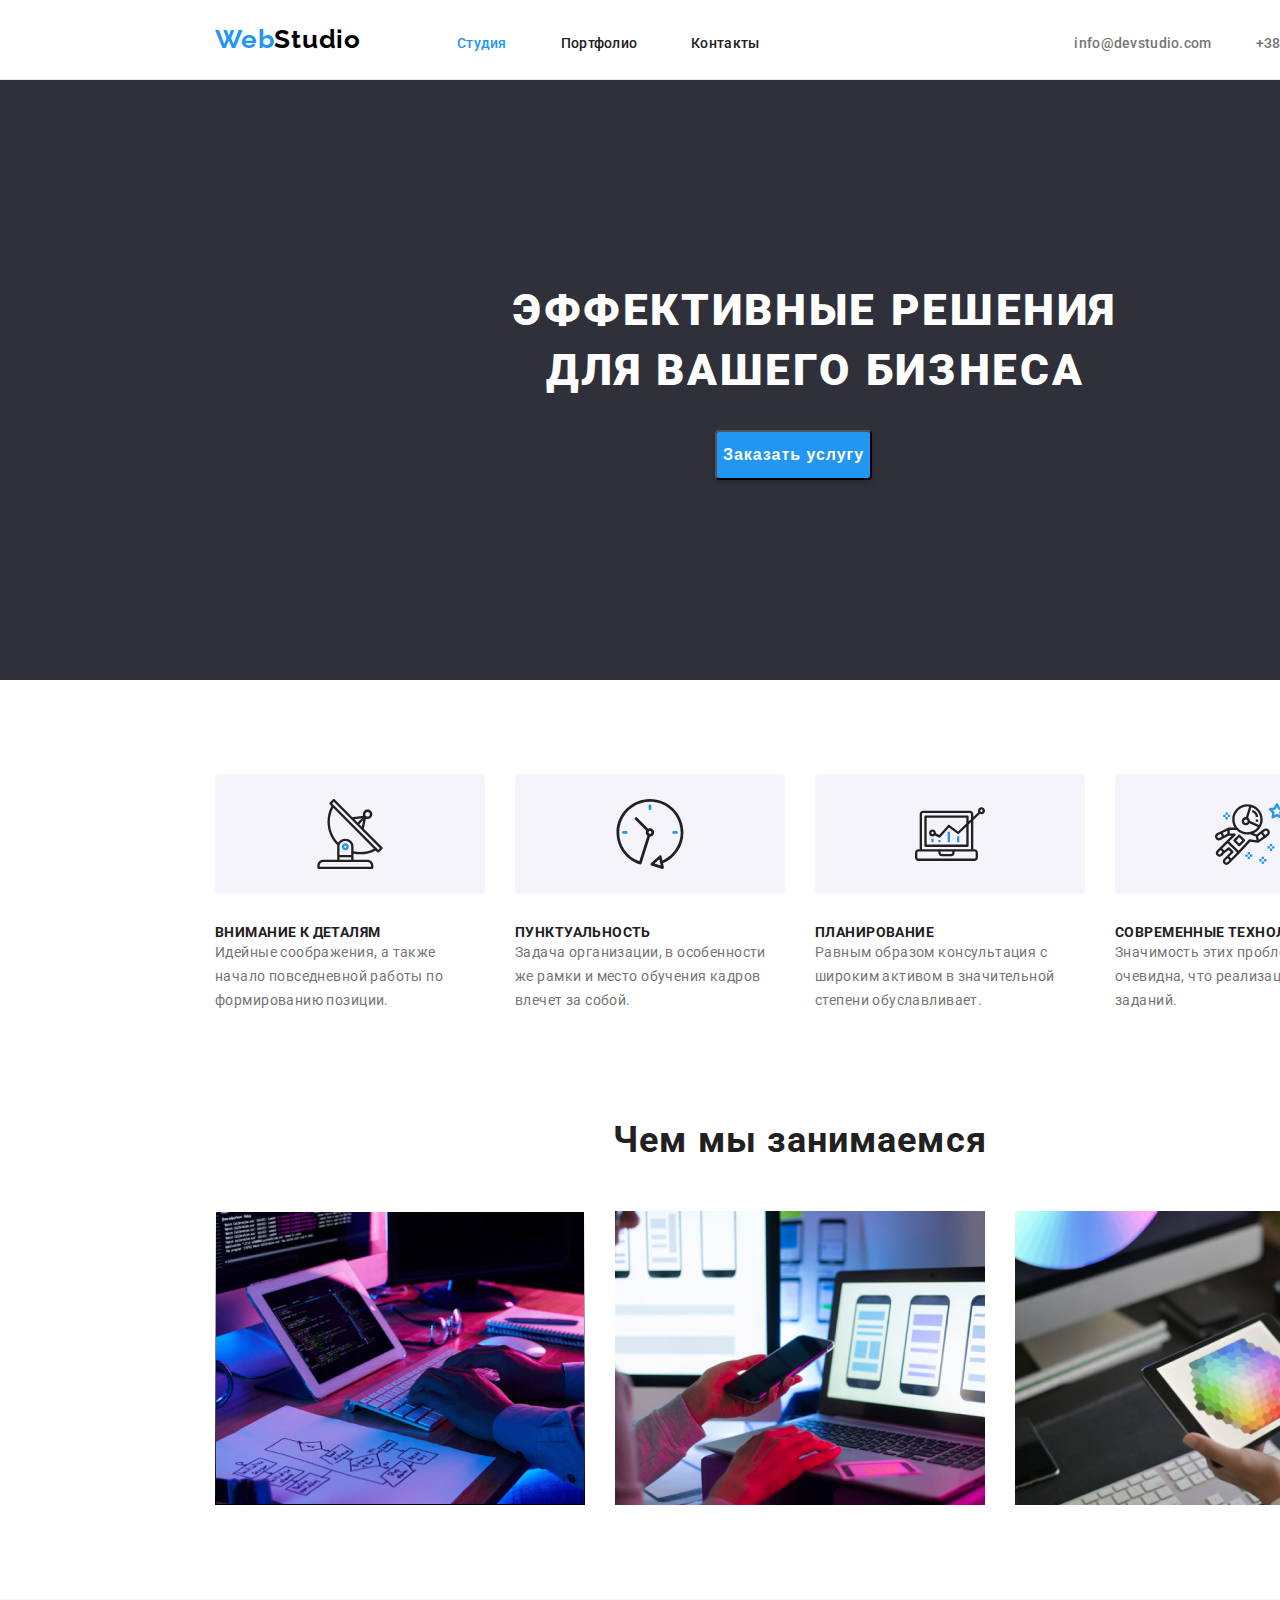
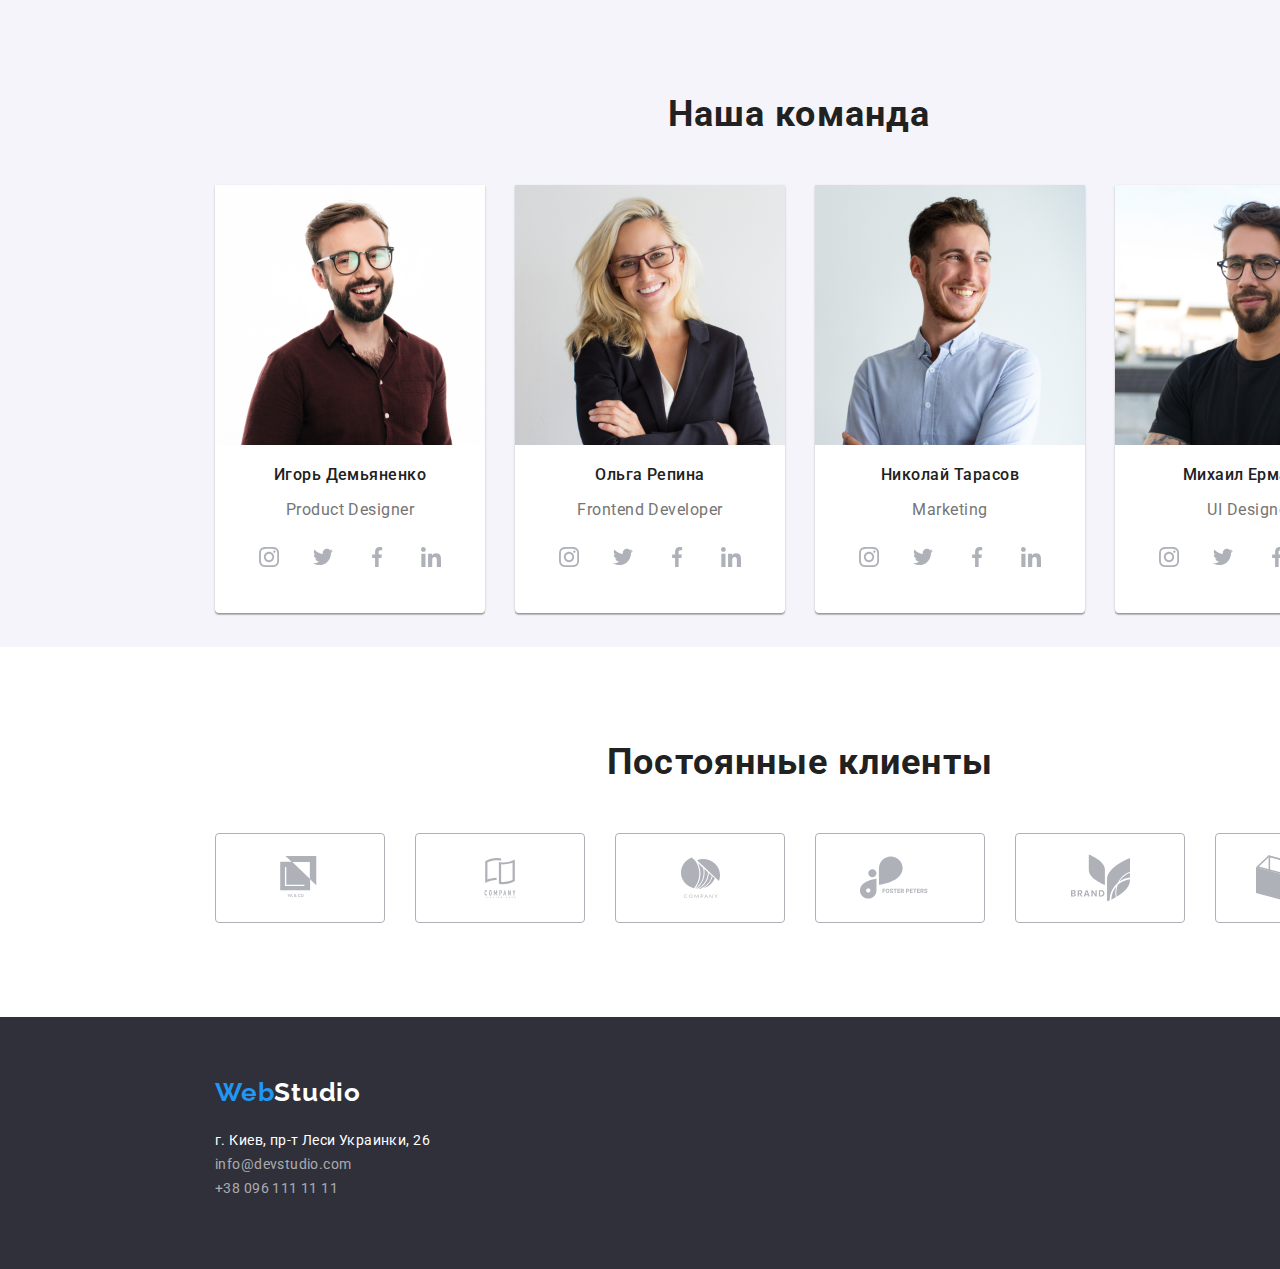
<file: index.html>
<!DOCTYPE html>
<html lang="en">
<head>
    <meta charset="UTF-8">
    <meta http-equiv="X-UA-Compatible" content="IE=edge">
    <meta name="viewport" content="width=device-width, initial-scale=1.0">
    <title>Document</title>
    <link rel="preconnect" href="https://fonts.gstatic.com">
    <link href="https://fonts.googleapis.com/css2?family=Raleway:wght@700&family=Roboto:wght@400;500;900&display=swap" rel="stylesheet">
    <link rel="stylesheet" href="./css/styles.css">
</head>
<body>
    <!--Header section-->
    <header class="header-section">
        <div class="header-container">
            <a href="./index.html" class="logo">
                <span class="web-color">Web</span>Studio
            </a>
            <ul class="site-nav">
                <li class="nav-link">
                    <a href="./index.html" class="link studio">Студия</a>
                </li>
                <li class="nav-link">
                    <a href="./portfolio.html" class="link portfolio">Портфолио</a>
                </li>
                <li class="nav-link">
                    <a href="" class="link contacts">Контакты</a>
                </li>
            </ul>
            <ul class="connect">
                <li>
                    <a href="mailto:info@devstudio.com" class="connect-data mail">info@devstudio.com</a>
                </li>
                <li>
                    <a href="tel:+380961111111" class="connect-data tel">+38 096 111 11 11</a>
                </li>
            </ul>
        </div>
    </header>
    <!--Main sectoin--> 
    <main class="main-content">
        <!--Head -->
        <section class="head">
            <div class="business-solutions">
                <h1 class="heading">Эффективные решения<br> для вашего бизнеса</h1>
                <button type="button" class="button">Заказать услугу</button>
            </div>
        </section>
        <!--Company features-->
        <section class="company-features">
            <ul class="features">
                <li class="container attention">
                    <div class="container-features">
                        <svg class="icon-features">
                            <use href="./img/icons.svg#icon-antenna-1"></use>
                        </svg>
                    </div> 
                    <h3 class="title">Внимание к деталям</h3>
                    <p class="text"> Идейные соображения, а также начало повседневной работы по формированию позиции.</p>
                </li>
                <li class="container punctuality">
                    <div class="container-features">
                        <svg class="icon-features">
                            <use href="./img/icons.svg#icon-clock-1"></use>
                        </svg>
                    </div>
                    <h3 class="title">Пунктуальность</h3>
                    <p class="text">Задача организации, в особенности же рамки и место обучения кадров влечет за собой.</p>
                </li>
                <li class="container planning">
                    <div class="container-features">
                        <svg class="icon-features">
                            <use href="./img/icons.svg#icon-diagram-1"></use>
                        </svg>
                    </div>
                    <h3 class="title">Планирование</h3>
                    <p class="text"> Равным образом консультация с широким активом в значительной степени обуславливает.</p>
                </li>
                <li class="container modern">
                    <div class="container-features">
                        <svg class="icon-features">
                            <use href="./img/icons.svg#icon-astronaut-1"></use>
                        </svg>
                    </div>
                    <h3 class="title">Современные технологии</h3>
                    <p class="text">Значимость этих проблем настолько очевидна, что реализация плановых заданий.</p>
                </li>
            </ul>
        </section>
        <!--Our work -->
        <section class="work-section">
            <div class="work-container">
                <h2 class="our-work">Чем мы занимаемся</h2>
                <ul class="work-image">
                    <li>
                        <img class="image" src="img/homework.img1.jpg" alt="Photo" width="370">
                    </li>
                    <li>
                        <img class="image" src="img/homework.img2.jpg" alt="Photo" width="370">
                    </li>
                    <li>
                        <img class="image" src="img/homework.img3.jpg" alt="Photo" width="370">
                    </li>
                </ul>
            </div>
        </section>  
        <!--Our team -->
        <section class="our-team">
            <div class="team-container">
                <h2 class="team"> Наша команда</h2>
                <ul class="squad">
                    <li class="staff">
                        <img src="img/igor.img.jpg" alt="Igor" width="270">
                        <h3 class="worker">Игорь Демьяненко</h3>
                        <p class="position">Product Designer</p>
                        <ul class="icon-team-container">
                            <li>
                                <a href="#" class="icon-team-link">
                                    <svg class="icon-team">
                                        <use href="./img/icons.svg#icon-Ellipse-3"></use>
                                    </svg>
                                </a>
                            </li>
                            <li>
                                <a href="#" class="icon-team-link">
                                <svg class="icon-team">
                                    <use href="./img/icons.svg#icon-Ellipse-2"></use>
                                </svg>
                                </a>
                            </li>
                            <li>
                                <a href="#" class="icon-team-link">
                                <svg class="icon-team">
                                    <use href="./img/icons.svg#icon-Ellipse-1"></use>
                                </svg>
                                </a>
                            </li>
                            <li>
                                <a href="#" class="icon-team-link">
                                <svg class="icon-team">
                                    <use href="./img/icons.svg#icon-Ellipse"></use>
                                </svg>
                                </a>
                            </li>
                        </ul>
                    </li>
                    <li class="staff">
                        <img src="img/Olga.img.jpg" alt="Olga" width="270">
                        <h3 class="worker">Ольга Репина</h3>
                        <p class="position">Frontend Developer</p>
                        <ul class="icon-team-container">
                            <li>
                                <a href="#" class="icon-team-link">
                                    <svg class="icon-team">
                                        <use href="./img/icons.svg#icon-Ellipse-3"></use>
                                    </svg>
                                </a>
                            </li>
                            <li>
                                <a href="#" class="icon-team-link">
                                    <svg class="icon-team">
                                        <use href="./img/icons.svg#icon-Ellipse-2"></use>
                                    </svg>
                                </a>
                            </li>
                            <li>
                                <a href="#" class="icon-team-link">
                                    <svg class="icon-team">
                                        <use href="./img/icons.svg#icon-Ellipse-1"></use>
                                    </svg>
                                </a>
                            </li>
                            <li>
                                <a href="#" class="icon-team-link">
                                    <svg class="icon-team">
                                        <use href="./img/icons.svg#icon-Ellipse"></use>
                                    </svg>
                                </a>
                            </li>
                        </ul>
                    </li>
                    <li class="staff">
                        <img src="img/Nikolay.img.jpg" alt="Nikolay" width="270">
                        <h3 class="worker">Николай Тарасов</h3>
                        <p class="position">Marketing</p>
                        <ul class="icon-team-container">
                            <li>
                                <a href="#" class="icon-team-link">
                                    <svg class="icon-team">
                                        <use href="./img/icons.svg#icon-Ellipse-3"></use>
                                    </svg>
                                </a>
                            </li>
                            <li>
                                <a href="#" class="icon-team-link">
                                    <svg class="icon-team">
                                        <use href="./img/icons.svg#icon-Ellipse-2"></use>
                                    </svg>
                                </a>
                            </li>
                            <li>
                                <a href="#" class="icon-team-link">
                                    <svg class="icon-team">
                                        <use href="./img/icons.svg#icon-Ellipse-1"></use>
                                    </svg>
                                </a>
                            </li>
                            <li>
                                <a href="#" class="icon-team-link">
                                    <svg class="icon-team">
                                        <use href="./img/icons.svg#icon-Ellipse"></use>
                                    </svg>
                                </a>
                            </li>
                        </ul>
                    </li>
                    <li class="staff">
                        <img src="img/Mikhail.img.jpg" alt="Mikhail" width="270">
                        <h3 class="worker">Михаил Ермаков</h3>
                        <p class="position">UI Designer</p>
                        <ul class="icon-team-container">
                            <li>
                                <a href="#" class="icon-team-link">
                                    <svg class="icon-team">
                                        <use href="./img/icons.svg#icon-Ellipse-3"></use>
                                    </svg>
                                </a>
                            </li>
                            <li>
                                <a href="#" class="icon-team-link">
                                    <svg class="icon-team">
                                        <use href="./img/icons.svg#icon-Ellipse-2"></use>
                                    </svg>
                                </a>
                            </li>
                            <li>
                                <a href="#" class="icon-team-link">
                                    <svg class="icon-team">
                                        <use href="./img/icons.svg#icon-Ellipse-1"></use>
                                    </svg>
                                </a>
                            </li>
                            <li>
                                <a href="#" class="icon-team-link">
                                    <svg class="icon-team">
                                        <use href="./img/icons.svg#icon-Ellipse"></use>
                                    </svg>
                                </a>
                            </li>
                        </ul>
                    </li>
                </ul>
            </div>
        </section>
        <section class="clients">
            <div class="clients-container">
                <h2 class="regular-customers">Постоянные клиенты</h2>
                <ul class="icon-list-client">
                    <li>
                        <a href="#" class="icon-client-link">
                            <svg class="icon-client" width="44" height="">
                                <use href="./img/icons.svg#icon-logo-1"></use>
                            </svg>
                        </a>
                    </li>
                    <li>
                        <a href="#" class="icon-client-link">
                            <svg class="icon-client" width="40" height="">
                                <use href="./img/icons.svg#icon-logo-2"></use>
                            </svg>
                        </a>
                    </li>
                    <li>
                        <a href="#" class="icon-client-link">
                            <svg class="icon-client" width="41" height="">
                                <use href="./img/icons.svg#icon-logo-3"></use>
                            </svg>
                        </a>
                    </li>
                    <li>
                        <a href="#" class="icon-client-link">
                            <svg class="icon-client" width="80" height="">
                                <use href="./img/icons.svg#icon-logo-4"></use>
                            </svg>
                        </a>
                    </li>
                    <li>
                        <a href="#" class="icon-client-link">
                            <svg class="icon-client" width="59" height="">
                                <use href="./img/icons.svg#icon-logo-5"></use>
                            </svg>
                        </a>
                    </li>
                    <li>
                        <a href="#" class="icon-client-link">
                            <svg class="icon-client" width="88" height="">
                                <use href="./img/icons.svg#icon-logo-6"></use>
                            </svg>
                        </a>
                    </li>
                </ul>
            </div>
        </section>
    </main>     
    <!--Footer section-->
    <footer class="footer-section">
        <div class="footer-container">
            <a href="" class="logo footer">
                <span class="web-color">Web</span>Studio
            </a>
            <address class="address">
                г. Киев, пр-т Леси Украинки, 26
            </address>
            <ul class="footer-relations">
                <li>
                    <a class="footer-connect" href="mailto:info@devstudio.com">info@devstudio.com</a>
                </li>
                <li>
                    <a class="footer-connect" href="tel:+380961111111">+38 096 111 11 11</a>
                </li>
            </ul>
        </div>
    </footer>
</body>
</html>
</file>
<file: css/styles.css>
html {
  box-sizing: border-box;
}
*,
*::before,
*::after {
  box-sizing: inherit;
}

body {
  font-family: 'Roboto', sans-serif;
  color: #212121;
  height: 2349px;
  padding: 0;
  margin: 0;
  min-width: 1600px;
  display: block;
  overflow-x: hidden;
}
:root {
  --primery-color: #212121;
  --secondary-color: #757575;
  --accent-color: #2196f3;
  --primery-gb-color: #ffffff;
}

/* Header section */
.header-section {
  padding: 0;
  background: var(--primery-gb-color);
  height: 80px;
  border-bottom: 1px solid #e5e5e5;
}
.header-container {
  width: 1200px;
  height: 80px;
  margin: 0 200px;
  padding: 0 15px;
}
.logo {
  display: inline-block;
  margin: 24px 0 0 0;
  width: 145px;
  height: 31px;
  color: #000000;
  text-decoration: none;
  font-family: Raleway, sans-serif;
  font-weight: bold;
  font-size: 26px;
  line-height: 31px;
  letter-spacing: 0.03em;
}
.web-color {
  color: var(--accent-color);
}
.site-nav {
  display: inline-block;
  list-style: none;
  min-width: 294px;
  height: 16px;
  margin: 32px 0 0 93px;
  padding: 0;
}
.site-nav li {
  display: inline;
  margin-right: 50px;
}
.site-nav .nav-link:last-child {
  margin-right: 0;
}
.site-nav .link.studio {
  color: var(--accent-color);
}
.link {
  color: var(--primery-color);
  text-decoration: none;
  font-weight: 500;
  font-size: 14px;
  line-height: 16px;
  letter-spacing: 0.02em;
}
.link:hover,
.link:focus {
  color: var(--accent-color);
}
.connect {
  display: inline-block;
  list-style: none;
  width: 307px;
  height: 16px;
  margin: 32px 0 0 311px;
  padding: 0;
}
.connect li {
  display: inline;
}
.connect-data {
  text-decoration: none;
  color: var(--secondary-color);
  font-weight: 500;
  font-size: 14px;
  line-height: 16px;
  letter-spacing: 0.02em;
}
.connect-data:hover,
.connect-data:focus {
  color: var(--accent-color);
}
.connect-data.mail {
  margin-right: 40px;
}

/* Main section */

/* Head */

.head {
  height: 600px;
  margin: 0;
  padding: 0;
  background: #2f303a;
}
.business-solutions {
  width: 1200px;
  height: 600px;
  margin: 0 200px;
  padding: 0 15px;
}
.heading {
  display: inline-block;
  color: #ffffff;
  font-weight: 900;
  font-size: 44px;
  line-height: 60px;
  text-align: center;
  letter-spacing: 0.06em;
  text-transform: uppercase;
  height: 120px;
  width: 696px;
  margin: 200px 0 0 252px;
}
.button {
  background-color: var(--accent-color);
  color: #ffffff;
  font-weight: bold;
  font-size: 16px;
  line-height: 30px;
  display: inline-block;
  align-items: center;
  text-align: center;
  letter-spacing: 0.06em;
  margin: 30px 0 0 500px;
  min-width: ;
  :200px ;
  height: 50px;
  box-shadow: 0px 4px 4px rgba(0, 0, 0, 0.15);
  border-radius: 4px;
}

/* Company features */

.company-fearures {
  height: 289px;
  margin: 0;
  padding: 0;
}
.features {
  width: 1200px;
  height: 251px;
  display: flex;
  list-style: none;
  margin: 94px 200px 0 200px;
  padding: 0 15px;
}
.container {
  width: 270px;
  height: 101px;
  margin-right: 30px;
}
.container:last-child {
  margin-right: 0;
}
.title {
  color: var(--primery-color);
  font-weight: bold;
  font-size: 14px;
  line-height: 16px;
  letter-spacing: 0.03em;
  text-transform: uppercase;
  margin: 0;
  padding: 0;
}
.text {
  color: var(--secondary-color);
  font-size: 14px;
  line-height: 24px;
  letter-spacing: 0.03em;
  margin: 0;
  padding: 0;
}
.container-features {
  width: 270px;
  height: 120px;
  background: #f5f4fa;
  border-radius: 4px;
  margin: 0 0 30px 0;
  padding: 0;
}
.icon-features {
  width: 70px;
  height: 70px;
  margin: 25px 100px;
}

/* Our work */
.work-section {
  height: 386px;
  margin-top: 94px;
}
.work-container {
  width: 1200px;
  height: 386px;
  margin: 0 200px;
  padding: 0 15px;
}
.our-work {
  color: var(--primery-color);
  font-weight: bold;
  font-size: 36px;
  line-height: 42px;
  text-align: center;
  letter-spacing: 0.03em;
  margin: 0 0 50px 0;
  padding: 0;
}
.work-image {
  padding: 0;
  margin: 0;
  display: flex;
  justify-content: space-between;
  list-style: none;
}

/* Our team */

.our-team {
  height: 648px;
  margin-top: 94px;
  background-color: #f5f4fa;
}
.team-container {
  width: 1200px;
  height: 648px;
  margin: 94px 200px 0 200px;
  padding: 0 15px;
}
.team {
  display: inline-block;
  height: 42px;
  padding: 0;
  margin: 94px 0 50px 453px;
  color: var(--primery-color);
  font-weight: bold;
  font-size: 36px;
  line-height: 42px;
  text-align: center;
  letter-spacing: 0.03em;
}
.squad {
  display: flex;
  justify-content: space-between;
  margin: 0;
  padding: 0;
}
.squad li {
  list-style: none;
  background: var(--primery-gb-color);
}
.staff {
  width: 270px;
  height: 428px;
  box-shadow: 0px 1px 3px rgba(0, 0, 0, 0.12), 0px 1px 1px rgba(0, 0, 0, 0.14),
    0px 2px 1px rgba(0, 0, 0, 0.2);
  border-radius: 0px 0px 4px 4px;
}
.worker {
  color: var(--primery-color);
  font-weight: 500;
  font-size: 16px;
  line-height: 19px;
  letter-spacing: 0.03em;
  text-align: center;
}
.position {
  color: var(--secondary-color);
  font-size: 16px;
  line-height: 19px;
  letter-spacing: 0.03em;
  text-align: center;
}
.icon-team-container {
  display: flex;
  width: 206px;
  height: 44px;
  margin: 16px 32px 0 32px;
  padding: 0;
  justify-content: space-between;
}
.icon-team-link {
  display: flex;
}
.icon-team {
  width: 44px;
  height: 44px;
  padding: 0;
  margin: 0;
}
.icon-team-link:hover,
.icon-team-link:focus {
  --color1: var(--primery-gb-color);
  --color4: var(--accent-color);
}

/* Client */

.clients-container {
  width: 1200px;
  padding: 0 15px;
  margin: 94px 200px;
}

.regular-customers {
  font-family: Roboto;
  font-weight: bold;
  font-size: 36px;
  line-height: 42px;
  text-align: center;
  letter-spacing: 0.03em;

  color: var(--primery-color);
}
.icon-list-client {
  display: flex;
  list-style: none;
  margin: 50px 0 0 0;
  padding: 0;
  justify-content: space-between;
}
.icon-client-link {
  width: 170px;
  height: 90px;
  margin: 0;
  padding: 0;
  display: flex;
  border: 1px solid #afb1b8;
  box-sizing: border-box;
  border-radius: 4px;
}
.icon-client {
  margin: auto;
  padding: 0;
}
.icon-client-link:hover,
.icon-client-link:focus {
  --color1: var(--accent-color);
}

/* Footer section */

.footer-section {
  height: 252px;
  background-color: #2f303a;
}
.footer-container {
  width: 1200px;
  height: 252px;
  margin: 0 200px;
  padding: 0 15px;
}
.address {
  color: var(--primery-gb-color);
  font-style: normal;
  font-weight: normal;
  font-size: 14px;
  line-height: 24px;
  letter-spacing: 0.03em;
}
.footer-connect {
  color: rgba(255, 255, 255, 0.6);
  text-decoration: none;
  font-size: 14px;
  line-height: 24px;
  letter-spacing: 0.03em;
}
.footer-relations li {
  list-style: none;
}
.logo.footer {
  color: #ffffff;
  font-weight: bold;
  font-size: 26px;
  line-height: 31px;
  letter-spacing: 0.03em;
  margin-top: 60px;
  margin-bottom: 20px;
}
.footer-relations {
  margin: 0;
  padding: 0;
}

/* Portfolio */

/* Main section */

.main-section {
  height: 1360px;
  margin: 0;
  padding: 0;
}
.main-container {
  width: 1200px;
  height: 1360px;
  margin: 94px 200px 0 200px;
  padding: 0 15px;
}

/* Filter section */

.filter-portfolio {
  list-style: none;
  width: 611px;
  height: 54px;
  display: flex;
  margin: 94px 0 0 280px;
  padding: 0;
  justify-content: space-between;
}
.filter-portfolio li {
  display: inline;
}
.button-portfolio {
  text-decoration: none;
  color: var(--primery-color);
  background-color: #f5f4fa;
  font-weight: 500;
  font-size: 16px;
  line-height: 26px;
  text-align: center;
  letter-spacing: 0.03em;
  border-radius: 4px;
  border: transparent;
  min-width: 73px;
  height: 38px;
}
.button-portfolio:hover,
.button-portfolio:focus {
  color: var(--primery-gb-color);
  background-color: var(--accent-color);
}

/* Projects container section */
.our-projects li {
  list-style: none;
}
.our-projects {
  margin: 34px 0 0 0;
  padding: 0;
  display: flex;
  flex-wrap: wrap;
  justify-content: space-between;
}
.title-project {
  color: var(--primery-color);
  font-weight: bold;
  font-size: 18px;
  line-height: 36px;
  letter-spacing: 0.06em;
}
.filter-comment {
  color: var(--secondary-color);
  font-size: 16px;
  line-height: 30px;
  letter-spacing: 0.03em;
}
.list-project {
  border: 1px solid #eeeeee;
  margin: 0 0 30px 0;
}
.title-project,
.filter-comment {
  margin: 0 0 0 24px;
  padding: 0;
}
</file>
